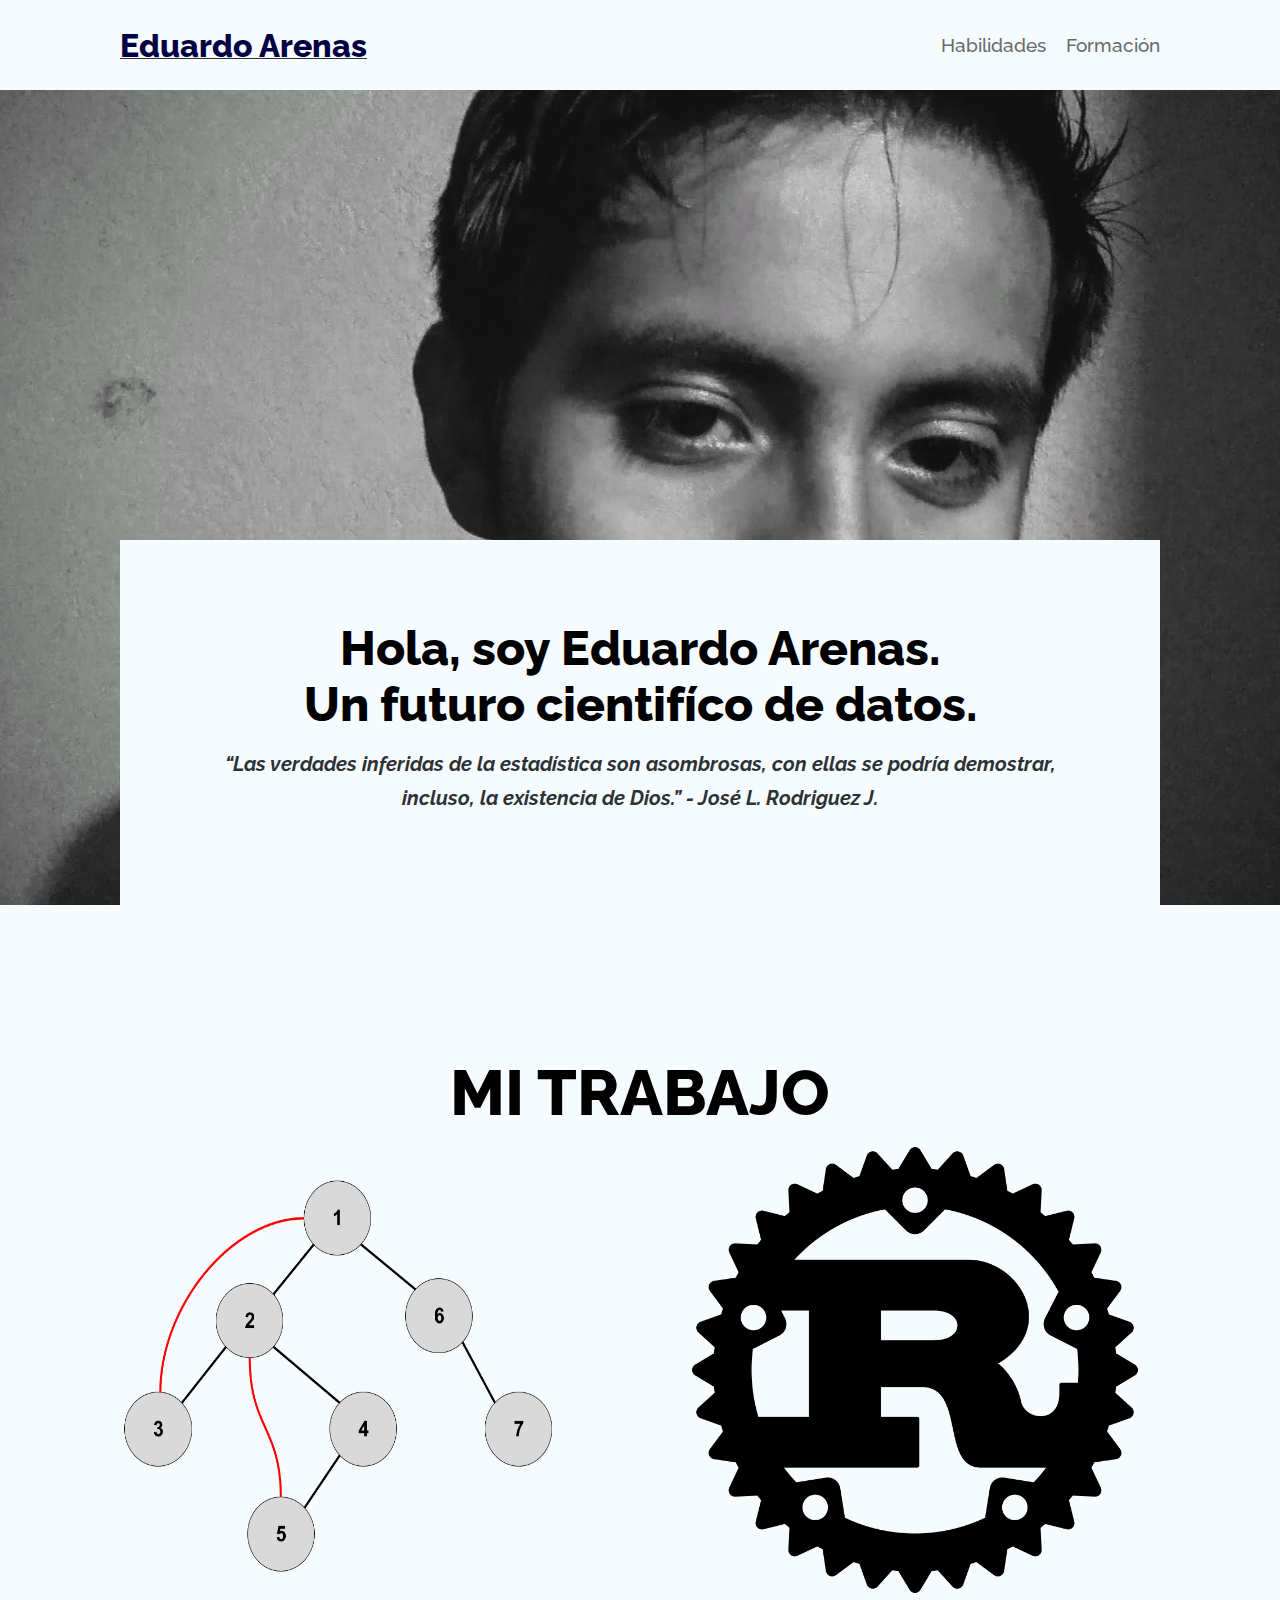
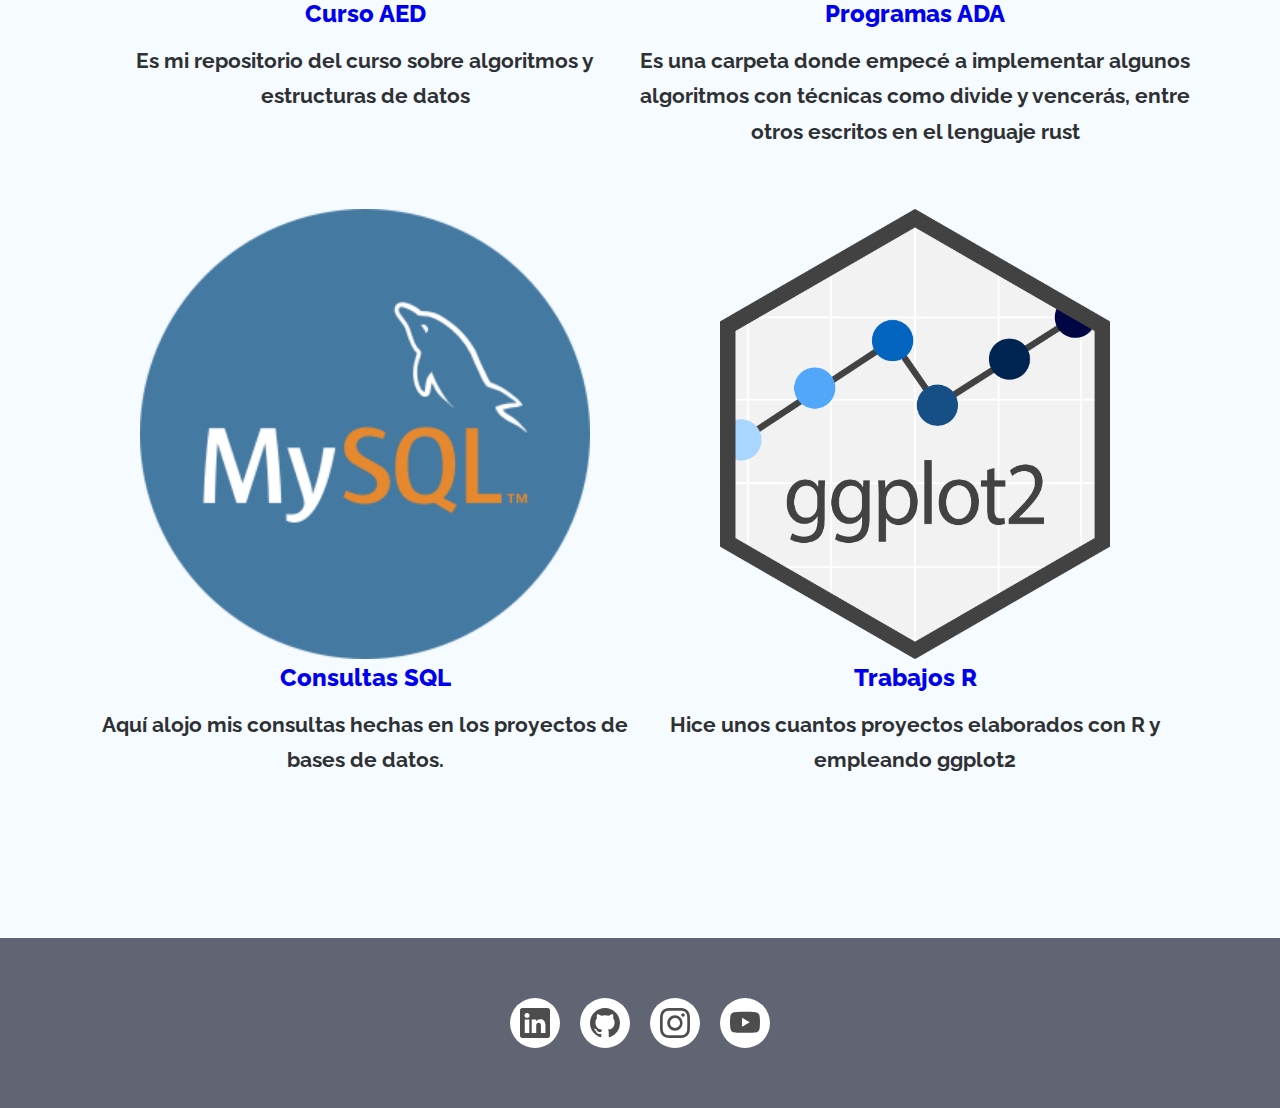
<file: index.html>
<!DOCTYPE html>
<html lang="en">
<head>
    <meta charset="UTF-8">
    <meta http-equiv="X-UA-Compatible" content="IE=edge">
    <meta name="viewport" content="width=device-width, initial-scale=1.0">
    <link rel="stylesheet" href="css/style.css">
    <link rel="stylesheet" media="screen and (max-width:768px)"  href="css/mobile.css">
    <title>Portfolio | Proyectos</title>
</head>
<body>
    <header id="mainheader">
        <nav class="navbar">
            <div class="container">
                <div class="logo current"><a href="index.html">Eduardo Arenas</a></div>
                <ul>
                    <li><a href="habilities.html">Habilidades</a></li>
                    <li><a href="education.html">Formación</a></li>
                </ul>
            </div>
        </nav>
        <div id="showcase" class="bk-showcase">
            <div class="container">
                <div class="showcase-content txt-center bk-color p-1">
                    <h1 class="display-1">Hola, soy Eduardo Arenas.<br>Un futuro cientifíco de datos.</h1>
                    <p class="txt-large"><i>“Las verdades inferidas de la estadística son asombrosas, con ellas se podría demostrar, incluso, la existencia de Dios.” - José L. Rodriguez J.</i></p>
                </div>
            </div>
        </div>
    </header>
    <section id="work" class="container ptb-1">
        <h2 class="display-2">MI TRABAJO</h2>
        <div class="flex pb-1 txt-center">
            <div class="flex-box">
                <img src="images/tree-grafo1.png" alt="estructuras de datos">
                <h4><a href="https://github.com/Arenasaurio/practicasCursoAED">Curso AED</a></h4>
                <p>Es mi repositorio del curso sobre algoritmos y estructuras de datos</p>
            </div>
            <div class="flex-box">
                <img src="images/rustlang.png" alt="rust programming language">
                <h4><a href="https://github.com/Arenasaurio/DinoDev/tree/main/RsProjects">Programas ADA</a></h4>
                <p>Es una carpeta donde empecé a implementar algunos algoritmos con técnicas como divide y vencerás, entre otros escritos en el lenguaje rust</p>
            </div>
        </div>
        <div class="flex txt-center">
            <div class="flex-box">
                <img src="images/mySQL-logo.png" alt="my SQL logo">
                <h4><a href="https://github.com/Arenasaurio/DinoDev/tree/main/SQlProjects">Consultas SQL</a></h4>
                <p>Aquí alojo mis consultas hechas en los proyectos de bases de datos.</p>
            </div>
            <div class="flex-box">
                <img src="/images/Ggplot2_hex_logo.png" alt="ggplot2 logo">
                <h4><a href="https://github.com/Arenasaurio/DinoDev/tree/main/Rprojects">Trabajos R</a></h4>
                <p>Hice unos cuantos proyectos elaborados con R y empleando ggplot2</p>
            </div>
        </div>
    </section>

    <footer id="mainfooter" class="txt-center">
        <ul class="example-2">
            <li class="icon-content">
                <a href="https://www.linkedin.com/in/césar-arenas-sánchez-945781233" aria-label="LinkedIn" data-social="linkedin">
                    <div class="filled"></div>
                    <svg xmlns="http://www.w3.org/2000/svg" width="16" height="16" fill="currentColor" class="bi bi-linkedin"
                        viewBox="0 0 16 16" xml:space="preserve">
                        <path
                            d="M0 1.146C0 .513.526 0 1.175 0h13.65C15.474 0 16 .513 16 1.146v13.708c0 .633-.526 1.146-1.175 1.146H1.175C.526 16 0 15.487 0 14.854zm4.943 12.248V6.169H2.542v7.225zm-1.2-8.212c.837 0 1.358-.554 1.358-1.248-.015-.709-.52-1.248-1.342-1.248S2.4 3.226 2.4 3.934c0 .694.521 1.248 1.327 1.248zm4.908 8.212V9.359c0-.216.016-.432.08-.586.173-.431.568-.878 1.232-.878.869 0 1.216.662 1.216 1.634v3.865h2.401V9.25c0-2.22-1.184-3.252-2.764-3.252-1.274 0-1.845.7-2.165 1.193v.025h-.016l.016-.025V6.169h-2.4c.03.678 0 7.225 0 7.225z"
                            fill="currentColor"></path>
                    </svg>
                </a>
                <div class="tooltip">LinkedIn</div>
            </li>
            <li class="icon-content">
                <a href="https://github.com/Arenasaurio" aria-label="GitHub" data-social="github">
                    <div class="filled"></div>
                    <svg xmlns="http://www.w3.org/2000/svg" width="16" height="16" fill="currentColor" class="bi bi-github"
                        viewBox="0 0 16 16" xml:space="preserve">
                        <path
                            d="M8 0C3.58 0 0 3.58 0 8c0 3.54 2.29 6.53 5.47 7.59.4.07.55-.17.55-.38 0-.19-.01-.82-.01-1.49-2.01.37-2.53-.49-2.69-.94-.09-.23-.48-.94-.82-1.13-.28-.15-.68-.52-.01-.53.63-.01 1.08.58 1.23.82.72 1.21 1.87.87 2.33.66.07-.52.28-.87.51-1.07-1.78-.2-3.64-.89-3.64-3.95 0-.87.31-1.59.82-2.15-.08-.2-.36-1.02.08-2.12 0 0 .67-.21 2.2.82.64-.18 1.32-.27 2-.27s1.36.09 2 .27c1.53-1.04 2.2-.82 2.2-.82.44 1.1.16 1.92.08 2.12.51.56.82 1.27.82 2.15 0 3.07-1.87 3.75-3.65 3.95.29.25.54.73.54 1.48 0 1.07-.01 1.93-.01 2.2 0 .21.15.46.55.38A8.01 8.01 0 0 0 16 8c0-4.42-3.58-8-8-8"
                            fill="currentColor"></path>
                    </svg>
                </a>
                <div class="tooltip">GitHub</div>
            </li>
            <li class="icon-content">
                <a href="https://www.instagram.com/arenasaurio.rs/" aria-label="Instagram" data-social="instagram">
                    <div class="filled"></div>
                    <svg xmlns="http://www.w3.org/2000/svg" width="16" height="16" fill="currentColor" class="bi bi-instagram"
                        viewBox="0 0 16 16" xml:space="preserve">
                        <path
                            d="M8 0C5.829 0 5.556.01 4.703.048 3.85.088 3.269.222 2.76.42a3.9 3.9 0 0 0-1.417.923A3.9 3.9 0 0 0 .42 2.76C.222 3.268.087 3.85.048 4.7.01 5.555 0 5.827 0 8.001c0 2.172.01 2.444.048 3.297.04.852.174 1.433.372 1.942.205.526.478.972.923 1.417.444.445.89.719 1.416.923.51.198 1.09.333 1.942.372C5.555 15.99 5.827 16 8 16s2.444-.01 3.298-.048c.851-.04 1.434-.174 1.943-.372a3.9 3.9 0 0 0 1.416-.923c.445-.445.718-.891.923-1.417.197-.509.332-1.09.372-1.942C15.99 10.445 16 10.173 16 8s-.01-2.445-.048-3.299c-.04-.851-.175-1.433-.372-1.941a3.9 3.9 0 0 0-.923-1.417A3.9 3.9 0 0 0 13.24.42c-.51-.198-1.092-.333-1.943-.372C10.443.01 10.172 0 7.998 0zm-.717 1.442h.718c2.136 0 2.389.007 3.232.046.78.035 1.204.166 1.486.275.373.145.64.319.92.599s.453.546.598.92c.11.281.24.705.275 1.485.039.843.047 1.096.047 3.231s-.008 2.389-.047 3.232c-.035.78-.166 1.203-.275 1.485a2.5 2.5 0 0 1-.599.919c-.28.28-.546.453-.92.598-.28.11-.704.24-1.485.276-.843.038-1.096.047-3.232.047s-2.39-.009-3.233-.047c-.78-.036-1.203-.166-1.485-.276a2.5 2.5 0 0 1-.92-.598 2.5 2.5 0 0 1-.6-.92c-.109-.281-.24-.705-.275-1.485-.038-.843-.046-1.096-.046-3.233s.008-2.388.046-3.231c.036-.78.166-1.204.276-1.486.145-.373.319-.64.599-.92s.546-.453.92-.598c.282-.11.705-.24 1.485-.276.738-.034 1.024-.044 2.515-.045zm4.988 1.328a.96.96 0 1 0 0 1.92.96.96 0 0 0 0-1.92m-4.27 1.122a4.109 4.109 0 1 0 0 8.217 4.109 4.109 0 0 0 0-8.217m0 1.441a2.667 2.667 0 1 1 0 5.334 2.667 2.667 0 0 1 0-5.334"
                            fill="currentColor"></path>
                    </svg>
                </a>
                <div class="tooltip">Instagram</div>
            </li>
            <li class="icon-content">
                <a href="https://www.youtube.com/@cesareduardoarenassanchez6155" aria-label="Youtube" data-social="youtube">
                    <div class="filled"></div>
                    <svg xmlns="http://www.w3.org/2000/svg" width="16" height="16" fill="currentColor" class="bi bi-youtube"
                        viewBox="0 0 16 16" xml:space="preserve">
                        <path
                            d="M8.051 1.999h.089c.822.003 4.987.033 6.11.335a2.01 2.01 0 0 1 1.415 1.42c.101.38.172.883.22 1.402l.01.104.022.26.008.104c.065.914.073 1.77.074 1.957v.075c-.001.194-.01 1.108-.082 2.06l-.008.105-.009.104c-.05.572-.124 1.14-.235 1.558a2.01 2.01 0 0 1-1.415 1.42c-1.16.312-5.569.334-6.18.335h-.142c-.309 0-1.587-.006-2.927-.052l-.17-.006-.087-.004-.171-.007-.171-.007c-1.11-.049-2.167-.128-2.654-.26a2.01 2.01 0 0 1-1.415-1.419c-.111-.417-.185-.986-.235-1.558L.09 9.82l-.008-.104A31 31 0 0 1 0 7.68v-.123c.002-.215.01-.958.064-1.778l.007-.103.003-.052.008-.104.022-.26.01-.104c.048-.519.119-1.023.22-1.402a2.01 2.01 0 0 1 1.415-1.42c.487-.13 1.544-.21 2.654-.26l.17-.007.172-.006.086-.003.171-.007A100 100 0 0 1 7.858 2zM6.4 5.209v4.818l4.157-2.408z"
                            fill="currentColor"></path>
                    </svg>
                </a>
                <div class="tooltip">Youtube</div>
            </li>
        </ul>

    </footer>
</body>
</html>
</file>
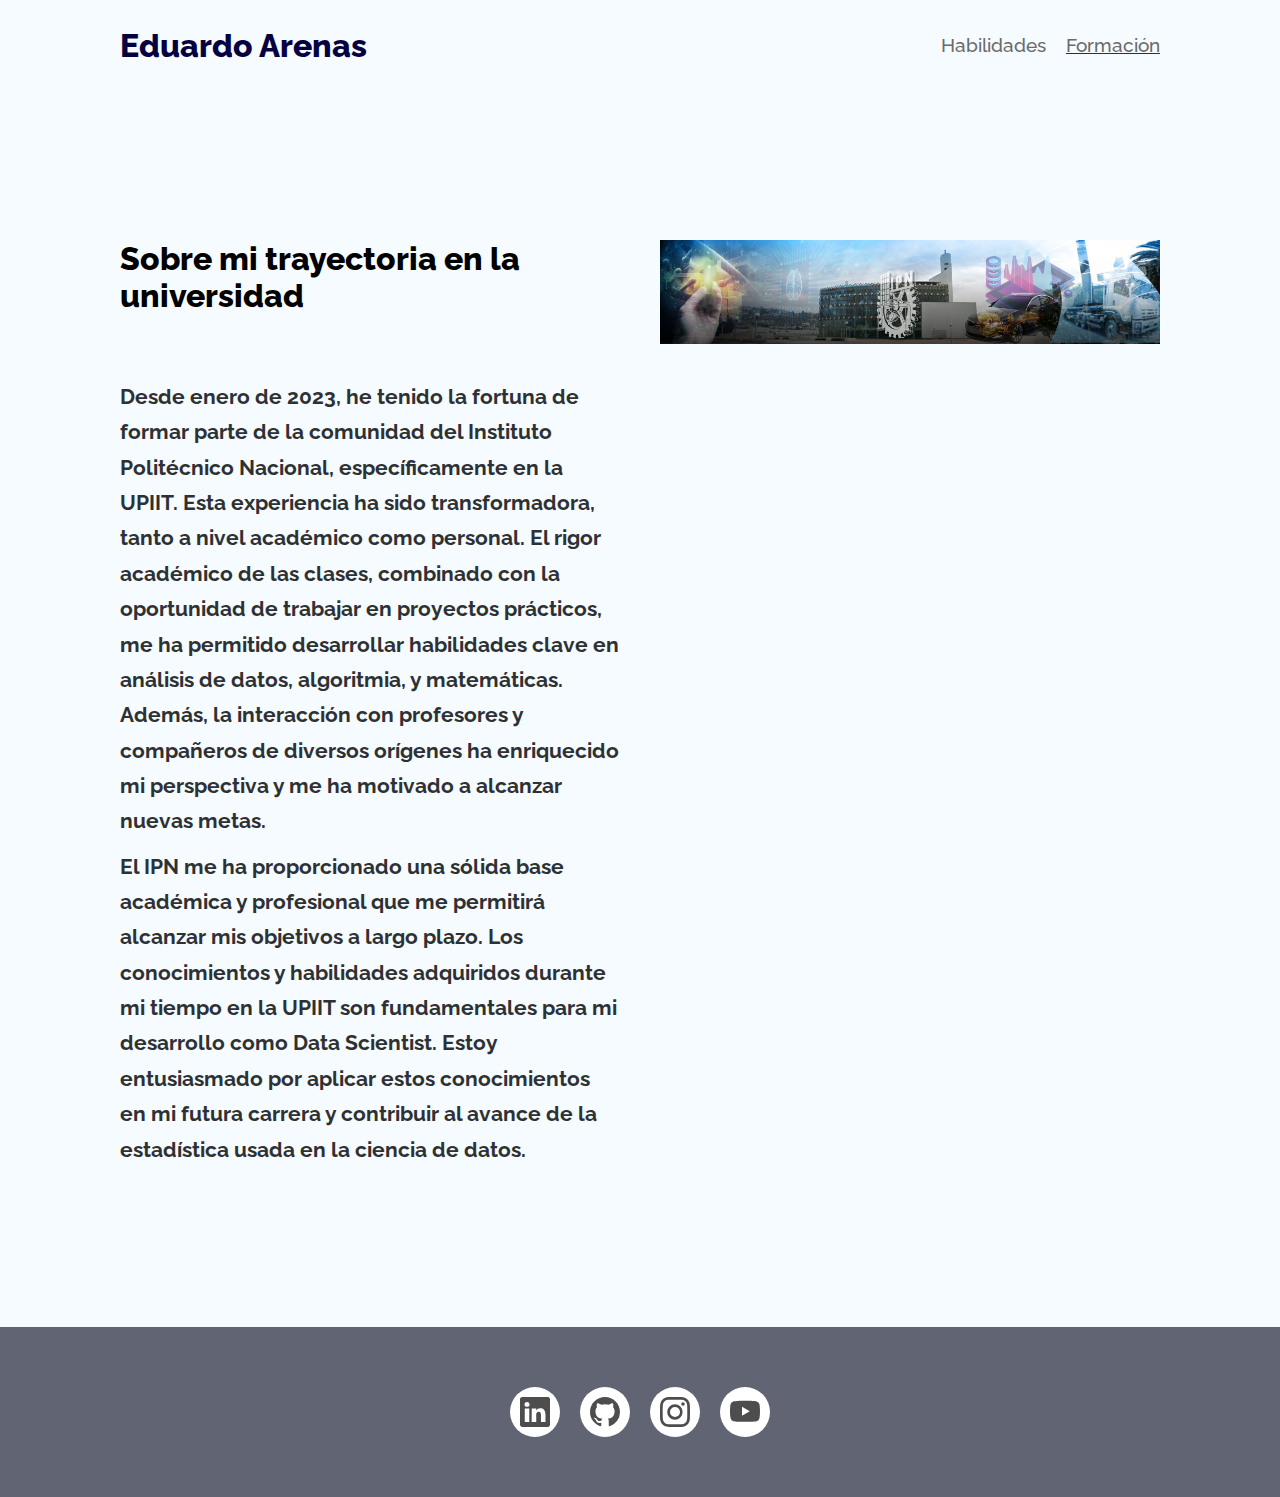
<file: education.html>
<!DOCTYPE html>
<html lang="en">
<head>
    <meta charset="UTF-8">
    <meta name="viewport" content="width=device-width, initial-scale=1.0">
    <link rel="stylesheet" href="css/style.css">
    <link rel="stylesheet" media="screen and (max-width:768px)"  href="css/mobile.css">
    <title>Portfolio | Formación</title>
</head>
<body>
    <header id="mainheader">
        <nav class="navbar">
            <div class="container">
                <div class="logo"><a href="index.html">Eduardo Arenas</a></div>
                <ul>
                    <li><a href="habilities.html">Habilidades</a></li>
                    <li class="current"><a href="education.html">Formación</a></li>
                </ul>
            </div>
        </nav>
    </header>
    
    <section id="education" class="ptb-1">
        <div class="container">
            <div class="flex">
                <div class="flex-box pr-1">
                    <h2 class="pb-1">Sobre mi trayectoria en la universidad</h2>
                    <p>Desde enero de 2023, he tenido la fortuna de formar parte de la comunidad del Instituto Politécnico Nacional, específicamente en la UPIIT. Esta experiencia ha sido transformadora, tanto a nivel académico como personal. El rigor académico de las clases, combinado con la oportunidad de trabajar en proyectos prácticos, me ha permitido desarrollar habilidades clave en análisis de datos, algoritmia, y matemáticas. Además, la interacción con profesores y compañeros de diversos orígenes ha enriquecido mi perspectiva y me ha motivado a alcanzar nuevas metas.</p>
                    <p>El IPN me ha proporcionado una sólida base académica y profesional que me permitirá alcanzar mis objetivos a largo plazo. Los conocimientos y habilidades adquiridos durante mi tiempo en la UPIIT son fundamentales para mi desarrollo como Data Scientist. Estoy entusiasmado por aplicar estos conocimientos en mi futura carrera y contribuir al avance de la estadística usada en la ciencia de datos.</p>
                </div>
                <div class="flex-box">
                    <img src="/images/upiit-home.jpg" alt="mi universidad">
                </div>
            </div>
        </div>
    </section>

    <footer id="mainfooter" class="txt-center">
        <ul class="example-2">
            <li class="icon-content">
                <a href="https://www.linkedin.com/in/césar-arenas-sánchez-945781233" aria-label="LinkedIn" data-social="linkedin">
                    <div class="filled"></div>
                    <svg xmlns="http://www.w3.org/2000/svg" width="16" height="16" fill="currentColor" class="bi bi-linkedin"
                        viewBox="0 0 16 16" xml:space="preserve">
                        <path
                            d="M0 1.146C0 .513.526 0 1.175 0h13.65C15.474 0 16 .513 16 1.146v13.708c0 .633-.526 1.146-1.175 1.146H1.175C.526 16 0 15.487 0 14.854zm4.943 12.248V6.169H2.542v7.225zm-1.2-8.212c.837 0 1.358-.554 1.358-1.248-.015-.709-.52-1.248-1.342-1.248S2.4 3.226 2.4 3.934c0 .694.521 1.248 1.327 1.248zm4.908 8.212V9.359c0-.216.016-.432.08-.586.173-.431.568-.878 1.232-.878.869 0 1.216.662 1.216 1.634v3.865h2.401V9.25c0-2.22-1.184-3.252-2.764-3.252-1.274 0-1.845.7-2.165 1.193v.025h-.016l.016-.025V6.169h-2.4c.03.678 0 7.225 0 7.225z"
                            fill="currentColor"></path>
                    </svg>
                </a>
                <div class="tooltip">LinkedIn</div>
            </li>
            <li class="icon-content">
                <a href="https://github.com/Arenasaurio" aria-label="GitHub" data-social="github">
                    <div class="filled"></div>
                    <svg xmlns="http://www.w3.org/2000/svg" width="16" height="16" fill="currentColor" class="bi bi-github"
                        viewBox="0 0 16 16" xml:space="preserve">
                        <path
                            d="M8 0C3.58 0 0 3.58 0 8c0 3.54 2.29 6.53 5.47 7.59.4.07.55-.17.55-.38 0-.19-.01-.82-.01-1.49-2.01.37-2.53-.49-2.69-.94-.09-.23-.48-.94-.82-1.13-.28-.15-.68-.52-.01-.53.63-.01 1.08.58 1.23.82.72 1.21 1.87.87 2.33.66.07-.52.28-.87.51-1.07-1.78-.2-3.64-.89-3.64-3.95 0-.87.31-1.59.82-2.15-.08-.2-.36-1.02.08-2.12 0 0 .67-.21 2.2.82.64-.18 1.32-.27 2-.27s1.36.09 2 .27c1.53-1.04 2.2-.82 2.2-.82.44 1.1.16 1.92.08 2.12.51.56.82 1.27.82 2.15 0 3.07-1.87 3.75-3.65 3.95.29.25.54.73.54 1.48 0 1.07-.01 1.93-.01 2.2 0 .21.15.46.55.38A8.01 8.01 0 0 0 16 8c0-4.42-3.58-8-8-8"
                            fill="currentColor"></path>
                    </svg>
                </a>
                <div class="tooltip">GitHub</div>
            </li>
            <li class="icon-content">
                <a href="https://www.instagram.com/arenasaurio.rs/" aria-label="Instagram" data-social="instagram">
                    <div class="filled"></div>
                    <svg xmlns="http://www.w3.org/2000/svg" width="16" height="16" fill="currentColor" class="bi bi-instagram"
                        viewBox="0 0 16 16" xml:space="preserve">
                        <path
                            d="M8 0C5.829 0 5.556.01 4.703.048 3.85.088 3.269.222 2.76.42a3.9 3.9 0 0 0-1.417.923A3.9 3.9 0 0 0 .42 2.76C.222 3.268.087 3.85.048 4.7.01 5.555 0 5.827 0 8.001c0 2.172.01 2.444.048 3.297.04.852.174 1.433.372 1.942.205.526.478.972.923 1.417.444.445.89.719 1.416.923.51.198 1.09.333 1.942.372C5.555 15.99 5.827 16 8 16s2.444-.01 3.298-.048c.851-.04 1.434-.174 1.943-.372a3.9 3.9 0 0 0 1.416-.923c.445-.445.718-.891.923-1.417.197-.509.332-1.09.372-1.942C15.99 10.445 16 10.173 16 8s-.01-2.445-.048-3.299c-.04-.851-.175-1.433-.372-1.941a3.9 3.9 0 0 0-.923-1.417A3.9 3.9 0 0 0 13.24.42c-.51-.198-1.092-.333-1.943-.372C10.443.01 10.172 0 7.998 0zm-.717 1.442h.718c2.136 0 2.389.007 3.232.046.78.035 1.204.166 1.486.275.373.145.64.319.92.599s.453.546.598.92c.11.281.24.705.275 1.485.039.843.047 1.096.047 3.231s-.008 2.389-.047 3.232c-.035.78-.166 1.203-.275 1.485a2.5 2.5 0 0 1-.599.919c-.28.28-.546.453-.92.598-.28.11-.704.24-1.485.276-.843.038-1.096.047-3.232.047s-2.39-.009-3.233-.047c-.78-.036-1.203-.166-1.485-.276a2.5 2.5 0 0 1-.92-.598 2.5 2.5 0 0 1-.6-.92c-.109-.281-.24-.705-.275-1.485-.038-.843-.046-1.096-.046-3.233s.008-2.388.046-3.231c.036-.78.166-1.204.276-1.486.145-.373.319-.64.599-.92s.546-.453.92-.598c.282-.11.705-.24 1.485-.276.738-.034 1.024-.044 2.515-.045zm4.988 1.328a.96.96 0 1 0 0 1.92.96.96 0 0 0 0-1.92m-4.27 1.122a4.109 4.109 0 1 0 0 8.217 4.109 4.109 0 0 0 0-8.217m0 1.441a2.667 2.667 0 1 1 0 5.334 2.667 2.667 0 0 1 0-5.334"
                            fill="currentColor"></path>
                    </svg>
                </a>
                <div class="tooltip">Instagram</div>
            </li>
            <li class="icon-content">
                <a href="https://www.youtube.com/@cesareduardoarenassanchez6155" aria-label="Youtube" data-social="youtube">
                    <div class="filled"></div>
                    <svg xmlns="http://www.w3.org/2000/svg" width="16" height="16" fill="currentColor" class="bi bi-youtube"
                        viewBox="0 0 16 16" xml:space="preserve">
                        <path
                            d="M8.051 1.999h.089c.822.003 4.987.033 6.11.335a2.01 2.01 0 0 1 1.415 1.42c.101.38.172.883.22 1.402l.01.104.022.26.008.104c.065.914.073 1.77.074 1.957v.075c-.001.194-.01 1.108-.082 2.06l-.008.105-.009.104c-.05.572-.124 1.14-.235 1.558a2.01 2.01 0 0 1-1.415 1.42c-1.16.312-5.569.334-6.18.335h-.142c-.309 0-1.587-.006-2.927-.052l-.17-.006-.087-.004-.171-.007-.171-.007c-1.11-.049-2.167-.128-2.654-.26a2.01 2.01 0 0 1-1.415-1.419c-.111-.417-.185-.986-.235-1.558L.09 9.82l-.008-.104A31 31 0 0 1 0 7.68v-.123c.002-.215.01-.958.064-1.778l.007-.103.003-.052.008-.104.022-.26.01-.104c.048-.519.119-1.023.22-1.402a2.01 2.01 0 0 1 1.415-1.42c.487-.13 1.544-.21 2.654-.26l.17-.007.172-.006.086-.003.171-.007A100 100 0 0 1 7.858 2zM6.4 5.209v4.818l4.157-2.408z"
                            fill="currentColor"></path>
                    </svg>
                </a>
                <div class="tooltip">Youtube</div>
            </li>
        </ul>

    </footer>
</body>
</html>
</file>
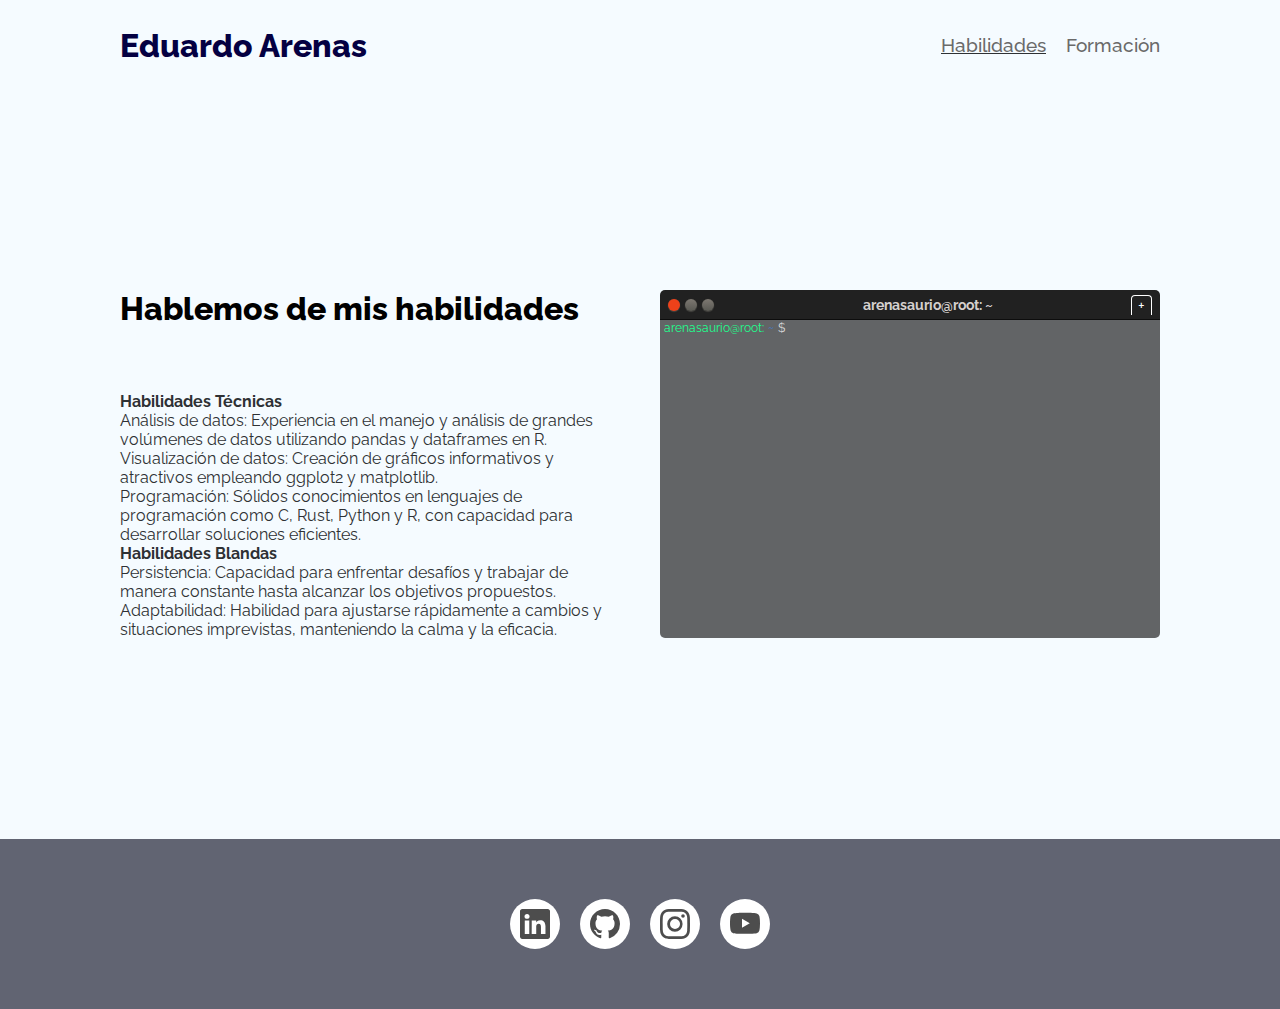
<file: habilities.html>
<!DOCTYPE html>
<html lang="en">
<head>
    <meta charset="UTF-8">
    <meta name="viewport" content="width=device-width, initial-scale=1.0">
    <link rel="stylesheet" href="css/style.css">
    <link rel="stylesheet" media="screen and (max-width:768px)"  href="css/mobile.css">
    <title>Portfolio | Habilidades</title>
</head>
<body>
    <header id="mainheader">
        <nav class="navbar">
            <div class="container">
                <div class="logo"><a href="index.html">Eduardo Arenas</a></div>
                <ul>
                    <li class="current"><a href="habilities.html">Habilidades</a></li>
                    <li><a href="education.html">Formación</a></li>
                </ul>
            </div>
        </nav>
    </header>
    
    <section id="habilities" class="ptb-2">
        <div class="container">
            <div class="flex">
                <div class="flex-box pr-1">
                    <h2 class="pb-1">Hablemos de mis habilidades</h2>
                    <ul>
                        <li><strong>Habilidades Técnicas</strong></li>
                        <ul>
                            <li>Análisis de datos: Experiencia en el manejo y análisis de grandes volúmenes de datos utilizando pandas y dataframes en R.</li>
                            <li>Visualización de datos: Creación de gráficos informativos y atractivos empleando ggplot2 y matplotlib.</li>
                            <li>Programación: Sólidos conocimientos en lenguajes de programación como C, Rust, Python y R, con capacidad para desarrollar soluciones eficientes.</li>
                        </ul>
                        <li><strong>Habilidades Blandas</strong></li>
                        <ul>
                            <li>Persistencia: Capacidad para enfrentar desafíos y trabajar de manera constante hasta alcanzar los objetivos propuestos.</li>
                            <li>Adaptabilidad: Habilidad para ajustarse rápidamente a cambios y situaciones imprevistas, manteniendo la calma y la eficacia.</li>
                        </ul>
                    </ul>
                </div>
                <div class="flex-box">
                    <div class="terminal_toolbar">
                        <div class="butt">
                            <button class="btn btn-color"></button>
                            <button class="btn"></button>
                            <button class="btn"></button>
                        </div>
                        <p class="user">arenasaurio@root: ~</p>
                        <div class="add_tab">
                            +
                        </div>
                    </div>
                    <div class="terminal_body">
                        <div class="terminal_promt">
                            <span class="terminal_user">arenasaurio@root:</span>
                            <span class="terminal_location">~</span>
                            <span class="terminal_bling">$</span>
                            <span class="terminal_cursor"></span>
                        </div>
                    </div>
                </div>
            </div>
        </div>
    </section>

    <footer id="mainfooter" class="txt-center">
        <ul class="example-2">
            <li class="icon-content">
                <a href="https://www.linkedin.com/in/césar-arenas-sánchez-945781233" aria-label="LinkedIn" data-social="linkedin">
                    <div class="filled"></div>
                    <svg xmlns="http://www.w3.org/2000/svg" width="16" height="16" fill="currentColor" class="bi bi-linkedin"
                        viewBox="0 0 16 16" xml:space="preserve">
                        <path
                            d="M0 1.146C0 .513.526 0 1.175 0h13.65C15.474 0 16 .513 16 1.146v13.708c0 .633-.526 1.146-1.175 1.146H1.175C.526 16 0 15.487 0 14.854zm4.943 12.248V6.169H2.542v7.225zm-1.2-8.212c.837 0 1.358-.554 1.358-1.248-.015-.709-.52-1.248-1.342-1.248S2.4 3.226 2.4 3.934c0 .694.521 1.248 1.327 1.248zm4.908 8.212V9.359c0-.216.016-.432.08-.586.173-.431.568-.878 1.232-.878.869 0 1.216.662 1.216 1.634v3.865h2.401V9.25c0-2.22-1.184-3.252-2.764-3.252-1.274 0-1.845.7-2.165 1.193v.025h-.016l.016-.025V6.169h-2.4c.03.678 0 7.225 0 7.225z"
                            fill="currentColor"></path>
                    </svg>
                </a>
                <div class="tooltip">LinkedIn</div>
            </li>
            <li class="icon-content">
                <a href="https://github.com/Arenasaurio" aria-label="GitHub" data-social="github">
                    <div class="filled"></div>
                    <svg xmlns="http://www.w3.org/2000/svg" width="16" height="16" fill="currentColor" class="bi bi-github"
                        viewBox="0 0 16 16" xml:space="preserve">
                        <path
                            d="M8 0C3.58 0 0 3.58 0 8c0 3.54 2.29 6.53 5.47 7.59.4.07.55-.17.55-.38 0-.19-.01-.82-.01-1.49-2.01.37-2.53-.49-2.69-.94-.09-.23-.48-.94-.82-1.13-.28-.15-.68-.52-.01-.53.63-.01 1.08.58 1.23.82.72 1.21 1.87.87 2.33.66.07-.52.28-.87.51-1.07-1.78-.2-3.64-.89-3.64-3.95 0-.87.31-1.59.82-2.15-.08-.2-.36-1.02.08-2.12 0 0 .67-.21 2.2.82.64-.18 1.32-.27 2-.27s1.36.09 2 .27c1.53-1.04 2.2-.82 2.2-.82.44 1.1.16 1.92.08 2.12.51.56.82 1.27.82 2.15 0 3.07-1.87 3.75-3.65 3.95.29.25.54.73.54 1.48 0 1.07-.01 1.93-.01 2.2 0 .21.15.46.55.38A8.01 8.01 0 0 0 16 8c0-4.42-3.58-8-8-8"
                            fill="currentColor"></path>
                    </svg>
                </a>
                <div class="tooltip">GitHub</div>
            </li>
            <li class="icon-content">
                <a href="https://www.instagram.com/arenasaurio.rs/" aria-label="Instagram" data-social="instagram">
                    <div class="filled"></div>
                    <svg xmlns="http://www.w3.org/2000/svg" width="16" height="16" fill="currentColor" class="bi bi-instagram"
                        viewBox="0 0 16 16" xml:space="preserve">
                        <path
                            d="M8 0C5.829 0 5.556.01 4.703.048 3.85.088 3.269.222 2.76.42a3.9 3.9 0 0 0-1.417.923A3.9 3.9 0 0 0 .42 2.76C.222 3.268.087 3.85.048 4.7.01 5.555 0 5.827 0 8.001c0 2.172.01 2.444.048 3.297.04.852.174 1.433.372 1.942.205.526.478.972.923 1.417.444.445.89.719 1.416.923.51.198 1.09.333 1.942.372C5.555 15.99 5.827 16 8 16s2.444-.01 3.298-.048c.851-.04 1.434-.174 1.943-.372a3.9 3.9 0 0 0 1.416-.923c.445-.445.718-.891.923-1.417.197-.509.332-1.09.372-1.942C15.99 10.445 16 10.173 16 8s-.01-2.445-.048-3.299c-.04-.851-.175-1.433-.372-1.941a3.9 3.9 0 0 0-.923-1.417A3.9 3.9 0 0 0 13.24.42c-.51-.198-1.092-.333-1.943-.372C10.443.01 10.172 0 7.998 0zm-.717 1.442h.718c2.136 0 2.389.007 3.232.046.78.035 1.204.166 1.486.275.373.145.64.319.92.599s.453.546.598.92c.11.281.24.705.275 1.485.039.843.047 1.096.047 3.231s-.008 2.389-.047 3.232c-.035.78-.166 1.203-.275 1.485a2.5 2.5 0 0 1-.599.919c-.28.28-.546.453-.92.598-.28.11-.704.24-1.485.276-.843.038-1.096.047-3.232.047s-2.39-.009-3.233-.047c-.78-.036-1.203-.166-1.485-.276a2.5 2.5 0 0 1-.92-.598 2.5 2.5 0 0 1-.6-.92c-.109-.281-.24-.705-.275-1.485-.038-.843-.046-1.096-.046-3.233s.008-2.388.046-3.231c.036-.78.166-1.204.276-1.486.145-.373.319-.64.599-.92s.546-.453.92-.598c.282-.11.705-.24 1.485-.276.738-.034 1.024-.044 2.515-.045zm4.988 1.328a.96.96 0 1 0 0 1.92.96.96 0 0 0 0-1.92m-4.27 1.122a4.109 4.109 0 1 0 0 8.217 4.109 4.109 0 0 0 0-8.217m0 1.441a2.667 2.667 0 1 1 0 5.334 2.667 2.667 0 0 1 0-5.334"
                            fill="currentColor"></path>
                    </svg>
                </a>
                <div class="tooltip">Instagram</div>
            </li>
            <li class="icon-content">
                <a href="https://www.youtube.com/@cesareduardoarenassanchez6155" aria-label="Youtube" data-social="youtube">
                    <div class="filled"></div>
                    <svg xmlns="http://www.w3.org/2000/svg" width="16" height="16" fill="currentColor" class="bi bi-youtube"
                        viewBox="0 0 16 16" xml:space="preserve">
                        <path
                            d="M8.051 1.999h.089c.822.003 4.987.033 6.11.335a2.01 2.01 0 0 1 1.415 1.42c.101.38.172.883.22 1.402l.01.104.022.26.008.104c.065.914.073 1.77.074 1.957v.075c-.001.194-.01 1.108-.082 2.06l-.008.105-.009.104c-.05.572-.124 1.14-.235 1.558a2.01 2.01 0 0 1-1.415 1.42c-1.16.312-5.569.334-6.18.335h-.142c-.309 0-1.587-.006-2.927-.052l-.17-.006-.087-.004-.171-.007-.171-.007c-1.11-.049-2.167-.128-2.654-.26a2.01 2.01 0 0 1-1.415-1.419c-.111-.417-.185-.986-.235-1.558L.09 9.82l-.008-.104A31 31 0 0 1 0 7.68v-.123c.002-.215.01-.958.064-1.778l.007-.103.003-.052.008-.104.022-.26.01-.104c.048-.519.119-1.023.22-1.402a2.01 2.01 0 0 1 1.415-1.42c.487-.13 1.544-.21 2.654-.26l.17-.007.172-.006.086-.003.171-.007A100 100 0 0 1 7.858 2zM6.4 5.209v4.818l4.157-2.408z"
                            fill="currentColor"></path>
                    </svg>
                </a>
                <div class="tooltip">Youtube</div>
            </li>
        </ul>

    </footer>
</body>
</html>
</file>
<file: css/mobile.css>
/* Utility Classes */
.display-1 {
    font-size: 2.5rem;
}

.p-1 {
    padding: 50px;
}

.ptb-1 {
    padding: 80px 0;
}

/*.ptb-2 {
    padding: 200px 0;
}*/

/*.pb-1 {
    padding-bottom: 50px;
}*/

.pr-1 {
    padding-right: 0;
}


.flex {
    flex-direction: column;
}

.flex-box {
    flex: 1;
}

/* Showcase */
#showcase .container {
    padding-top: 450px;
}

/* Container */
#work img {
    height: 450px;
}

/* Footer */
#mainfooter {
    background: #616472;
    padding: 60px;
}

/*about ->education*/
/* contact ->habilities*/
</file>
<file: css/style.css>
@import url('https://fonts.googleapis.com/css2?family=Raleway:ital,wght@0,100..900;1,100..900&display=swap');

/*Reset*/
* {
    box-sizing: border-box;
    padding: 0;
    margin: 0;
}


/*Main styles*/
html,
body {
    font-family: 'Raleway', sans-serif;
    background: #f5fbff;
    color: #2e3134;
}

h1 {
    font-size: 2.5rem;
}
h2 {
    font-size: 2rem;
}
h4 {
    font-size: 1.5rem;
}

h1,
h2,
h4 {
    margin-bottom: 15px;
    color: #000;
    font-weight: 800;
}

ul {
    list-style: none;
}

img {
    max-width: 100%;
}

p {
    font-size: 1.3rem;
    margin: 10px 0;
    line-height: 1.7em;
    font-weight: bolder;
}

a {
    text-decoration: none;
}

/* Utility Classes */
.container {
    max-width: 1100px;
    margin: 0 auto;
    padding: 0 30px;
}

.txt-large {
    font-size: 20px;
}

.txt-center {
    text-align: center;
}

.display-1 {
    font-size: 3rem;
}

.display-2 {
    font-size: 4rem;
    text-align: center;
}

.current {
    text-decoration: underline;
}

.p-1 {
    padding: 80px;
}

.ptb-1 {
    padding: 150px 0;
}

.ptb-2 {
    padding: 200px 0;
}

.pb-1 {
    padding-bottom: 50px;
}

.pr-1 {
    padding-right: 40px;
}

.bk-showcase {
    background: url('/images/arenasaurio.jpg');
    background-repeat: no-repeat;
    background-position: center;
    background-size: cover;
}

.bk-color {
    background: #f5fbff;
}

.flex {
    display: flex;
    justify-content: space-between;
}

.flex-box {
    flex: 1;
}

/* Navbar */

.navbar {
    height: 90px;
}

.navbar .logo a{
    color: #040042;
    font-size: 2rem;
    font-weight: 800;
}

.navbar .container {
    display: flex;
    justify-content: space-between;
    align-items: center;
    height: 100%;
}

.navbar ul {
    display: flex;
}

.navbar ul li {
    margin-left: 20px;
}

.navbar ul li a {
    color: #6a6a6a;
    font-size: 19px;
    font-weight: 500;
}

/* Showcase */
#showcase .container {
    padding-top: 450px;
}

/* Container */
#work img {
    height: 450px;
}

/* Footer */
#mainfooter {
    background: #616472;
    padding: 60px;
}

.button {
    display: flex;
    justify-content: center;
    align-items: center;
    padding: 10px 15px;
    gap: 15px;
    background-color: #181717;
    outline: 3px #181717 solid;
    outline-offset: -3px;
    border-radius: 5px;
    border: none;
    cursor: pointer;
    transition: 400ms;
  }
  
  .button .text {
    color: white;
    font-weight: 700;
    font-size: 1em;
    transition: 400ms;
  }
  
  .button svg path {
    transition: 400ms;
  }
  
  .button:hover {
    background-color: transparent;
  }
  
  .button:hover .text {
    color: #181717;
  }
  
  .button:hover svg path {
    fill: #181717;
  }


/*Botones sociales */
/* From Uiverse.io by wilsondesouza */ 
.example-2 {
    display: flex;
    justify-content: center;
    align-items: center;
}

.example-2 .icon-content {
    margin: 0 10px;
    position: relative;
}

.example-2 .icon-content .tooltip {
    position: absolute;
    top: -30px;
    left: 50%;
    transform: translateX(-50%);
    color: #fff;
    padding: 6px 10px;
    border-radius: 5px;
    opacity: 0;
    visibility: hidden;
    font-size: 14px;
    transition: all 0.3s ease;
}

.example-2 .icon-content:hover .tooltip {
    opacity: 1;
    visibility: visible;
    top: -50px;
}

.example-2 .icon-content a {
    position: relative;
    overflow: hidden;
    display: flex;
    justify-content: center;
    align-items: center;
    width: 50px;
    height: 50px;
    border-radius: 50%;
    color: #4d4d4d;
    background-color: #fff;
    transition: all 0.3s ease-in-out;
}

.example-2 .icon-content a:hover {
    box-shadow: 3px 2px 45px 0px rgb(0 0 0 / 12%);
}

.example-2 .icon-content a svg {
    position: relative;
    z-index: 1;
    width: 30px;
    height: 30px;
}

.example-2 .icon-content a:hover {
    color: white;
}

.example-2 .icon-content a .filled {
    position: absolute;
    top: auto;
    bottom: 0;
    left: 0;
    width: 100%;
    height: 0;
    background-color: #000;
    transition: all 0.3s ease-in-out;
}

.example-2 .icon-content a:hover .filled {
    height: 100%;
}

.example-2 .icon-content a[data-social="linkedin"] .filled,
.example-2 .icon-content a[data-social="linkedin"]~.tooltip {
    background-color: #0274b3;
}

.example-2 .icon-content a[data-social="github"] .filled,
.example-2 .icon-content a[data-social="github"]~.tooltip {
    background-color: #24262a;
}

.example-2 .icon-content a[data-social="instagram"] .filled,
.example-2 .icon-content a[data-social="instagram"]~.tooltip {
    background: linear-gradient(45deg,
            #405de6,
            #5b51db,
            #b33ab4,
            #c135b4,
            #e1306c,
            #fd1f1f);
}

.example-2 .icon-content a[data-social="youtube"] .filled,
.example-2 .icon-content a[data-social="youtube"]~.tooltip {
    background-color: #ff0000;
}


/* Terminal */
/* From Uiverse.io by Kemboi-Dun */ 
.terminal {
    width: 250px;
    height: 250px;
}

.terminal_toolbar {
    display: flex;
    height: 30px;
    align-items: center;
    padding: 0 8px;
    box-sizing: border-box;
    border-top-left-radius: 5px;
    border-top-right-radius: 5px;
    background: #212121;
    justify-content: space-between;
}

.butt {
    display: flex;
    align-items: center;
}

.btn {
    display: flex;
    justify-content: center;
    align-items: center;
    padding: 0;
    margin-right: 5px;
    font-size: 8px;
    height: 12px;
    width: 12px;
    box-sizing: border-box;
    border: none;
    border-radius: 100%;
    background: linear-gradient(#7d7871 0%, #595953 100%);
    text-shadow: 0px 1px 0px rgba(255, 255, 255, 0.2);
    box-shadow: 0px 0px 1px 0px #41403A, 0px 1px 1px 0px #474642;
}

.btn-color {
    background: #ee411a;
}

.btn:hover {
    cursor: pointer;
}

.btn:focus {
    outline: none;
}

.butt--exit {
    background: linear-gradient(#f37458 0%, #de4c12 100%);
}

.add_tab {
    border: 1px solid #fff;
    color: #fff;
    padding: 0 6px;
    border-radius: 4px 4px 0 0;
    border-bottom: none;
    cursor: pointer;
}

.user {
    color: #d5d0ce;
    margin-left: 6px;
    font-size: 14px;
    line-height: 15px;
}

.terminal_body {
    background: rgba(0, 0, 0, 0.6);
    height: calc(100% - 30px);
    padding-top: 2px;
    margin-top: -1px;
    font-size: 12px;
    border-bottom-left-radius: 5px;
    border-bottom-right-radius: 5px;
}

.terminal_promt {
    display: flex;
}

.terminal_promt span {
    margin-left: 4px;
}

.terminal_user {
    color: #1eff8e;
}

.terminal_location {
    color: #4878c0;
}

.terminal_bling {
    color: #dddddd;
}

.terminal_cursor {
    display: block;
    height: 14px;
    width: 5px;
    margin-left: 10px;
    animation: curbl 1200ms linear infinite;
}

@keyframes curbl {

    0% {
        background: #ffffff;
    }

    49% {
        background: #ffffff;
    }

    60% {
        background: transparent;
    }

    99% {
        background: transparent;
    }

    100% {
        background: #ffffff;
    }
}
/*about ->education*/
/* contact ->habilities*/
</file>
